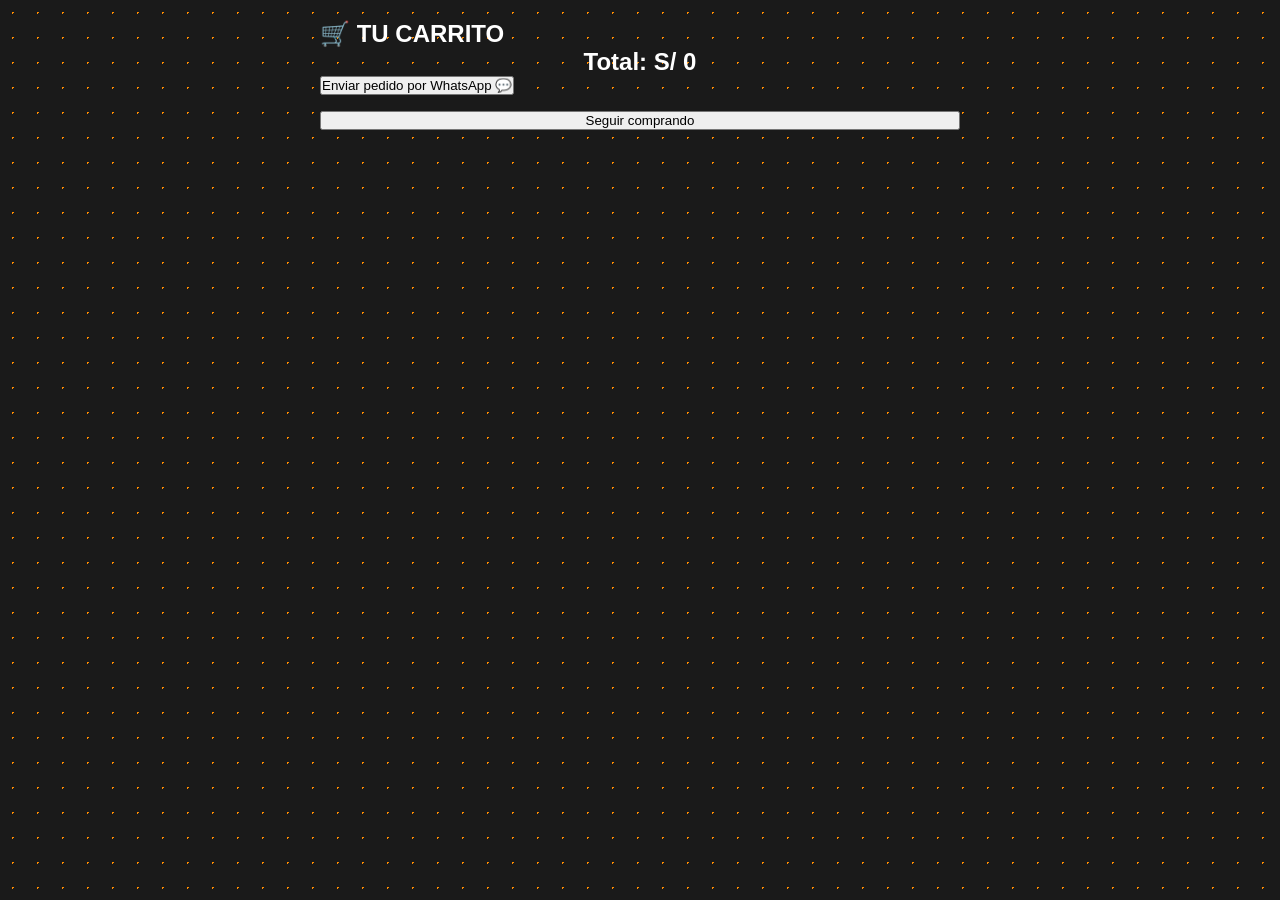
<file: carrito.html>
<!DOCTYPE html>
<html lang="es">
<head>
<meta charset="UTF-8"><meta name="viewport" content="width=device-width, initial-scale=1.0">
<title>Carrito - Luu Store</title>
<link rel="stylesheet" href="style.css">
</head>
<body>
<div class="container" style="padding-top:20px">
  <h2 class="section-title">🛒 TU CARRITO</h2>
  <div id="cartItemsFull"></div>
  <h2 class="product-price" style="text-align:center">Total: <span id="cartTotalFull">S/ 0</span></h2>
  <button id="whatsappBtnFull" class="btn-add-cart">Enviar pedido por WhatsApp 💬</button>
  <button onclick="window.location='index.html'" class="btn btn-secondary" style="width:100%; margin-top:1rem">Seguir comprando</button>
</div>
<script src="monedas.js"></script>
<script src="productos.js"></script>
<script src="script.js"></script>
</body>
</html>
</file>
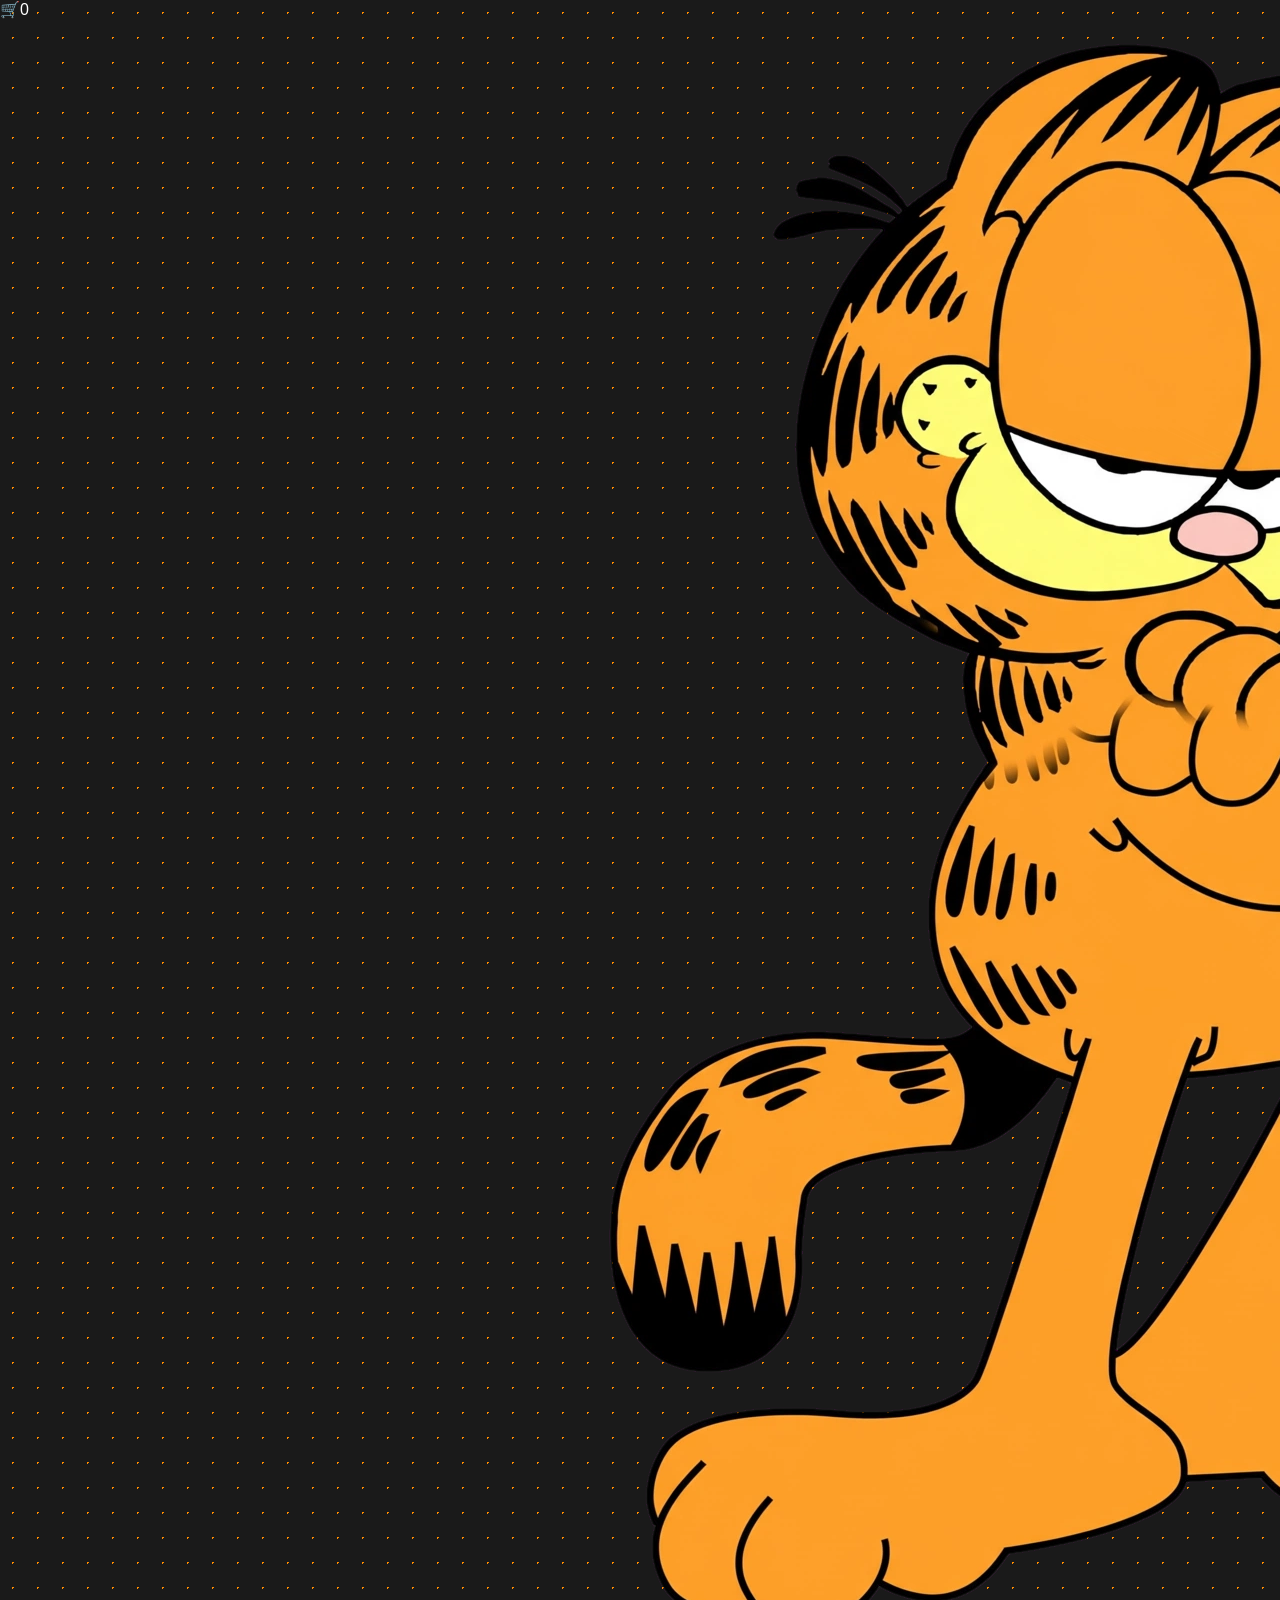
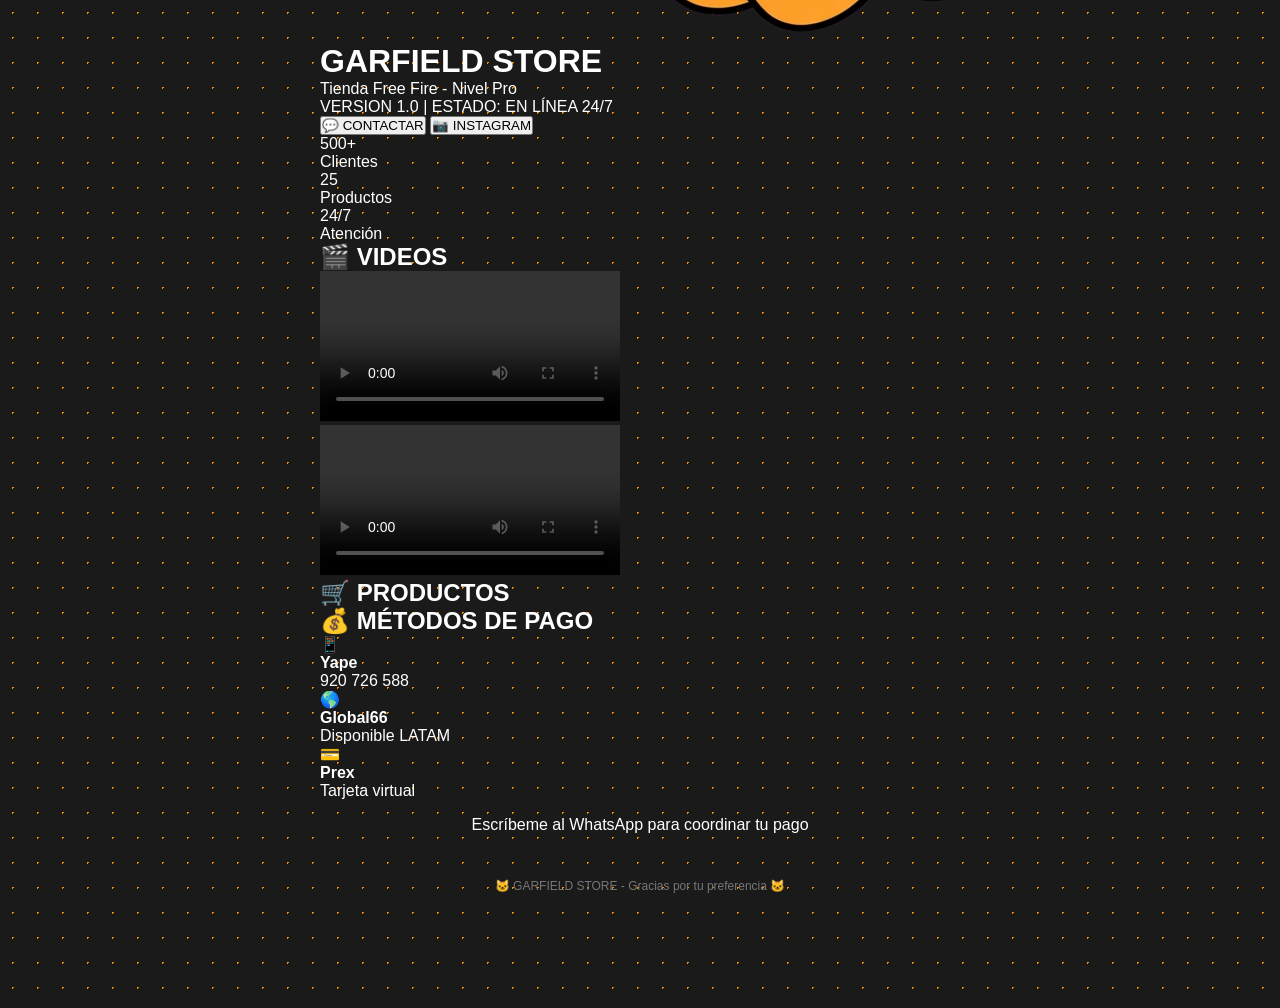
<file: tienda.html>
<!DOCTYPE html>
<html lang="es">
<head>
<meta charset="UTF-8"><meta name="viewport" content="width=device-width, initial-scale=1.0">
<title>Garfield Store</title>
<link rel="stylesheet" href="style.css">
</head>
<body>

<div class="cart-float" onclick="window.location='carrito.html'">🛒<span class="cart-count" id="cartCount">0</span></div>

<div class="container">
  <div class="header-center">
    <img src="logo.png">
    <h1>GARFIELD STORE</h1>
    <p>Tienda Free Fire - Nivel Pro</p>
    <p class="sub">VERSION 1.0 | ESTADO: EN LÍNEA 24/7</p>
  </div>

  <div class="btn-group">
    <button class="btn" onclick="window.open('https://wa.me/51920726588')">💬 CONTACTAR</button>
    <button class="btn btn-secondary" onclick="window.open('https://instagram.com/luu_store')">📷 INSTAGRAM</button>
  </div>

  <div class="stats">
    <div class="stat-box">
      <div class="stat-number">500+</div>
      <div class="stat-label">Clientes</div>
    </div>
    <div class="stat-box">
      <div class="stat-number">25</div>
      <div class="stat-label">Productos</div>
    </div>
    <div class="stat-box full">
      <div class="stat-number">24/7</div>
      <div class="stat-label">Atención</div>
    </div>
  </div>

  <!-- VIDEOS CON TUS LINKS -->
  <h2 class="section-title">🎬 VIDEOS</h2>
  <div class="video-grid">
    <div class="video-box">
      <video src="https://files.evogb.win/rRxKpG.mp4" controls></video>
    </div>
    <div class="video-box">
      <video src="https://files.evogb.win/S4LvtE.mp4" controls></video>
    </div>
  </div>

  <h2 class="section-title">🛒 PRODUCTOS</h2>

  <div class="currency-grid" id="currencyBtns"></div>
  <div id="categories"></div>
  <div id="productos"></div>

  <h2 class="section-title">💰 MÉTODOS DE PAGO</h2>
  <div class="pay-grid">
    <div class="pay-box"><div class="icon">📱</div><h4>Yape</h4><p>920 726 588</p></div>
    <div class="pay-box"><div class="icon">🌎</div><h4>Global66</h4><p>Disponible LATAM</p></div>
    <div class="pay-box"><div class="icon">💳</div><h4>Prex</h4><p>Tarjeta virtual</p></div>
  </div>
  <p style="text-align:center; margin-top:1rem; color:var(--neon)">Escríbeme al WhatsApp para coordinar tu pago</p>
</div>

<footer>🐱 GARFIELD STORE - Gracias por tu preferencia 🐱</footer>

<script src="monedas.js"></script>
<script src="productos.js"></script>
<script src="script.js"></script>
</body>
</html>
</file>
<file: style.css>
*{margin:0;padding:0;box-sizing:border-box;font-family:'Quicksand', sans-serif}
body{background:#1a1a1a;color:#fff;padding-bottom:90px;background-image:radial-gradient(#FF8C00 1px, transparent 1px);background-size:25px 25px}
header{text-align:center;padding:30px 15px;background:linear-gradient(135deg, #FF4500 0%, #FF8C00 100%);border-bottom:4px solid #000;position:relative}
header h1{font-size:32px;color:#fff;text-shadow:2px 2px 0 #000;font-weight:700}
header p{color:#FFE4B5;margin-top:8px;font-size:15px}
#btn-carrito{position:absolute;top:20px;right:20px;background:#000;color:#FF8C00;border:2px solid #FF8C00;padding:10px 15px;border-radius:25px;font-weight:700;cursor:pointer}
#contador{background:#FF4500;color:#fff;padding:2px 8px;border-radius:50%;margin-left:5px}
.container{max-width:680px;margin:auto;padding:20px}
.card{background:#2a2a2a;border-radius:20px;padding:18px;margin:18px 0;box-shadow:0 6px 15px rgba(255,140,0,0.3);border:2px solid #FF8C00}
.card h2{color:#FF8C00;margin-bottom:8px;font-size:22px;text-align:center}
.card h3{font-size:15px;color:#FFA500;margin:12px 0 8px;text-align:center;font-weight:600}
.info{font-size:12px;color:#aaa;text-align:center;margin-bottom:10px}
select{width:100%;padding:10px;border:2px solid #FF8C00;border-radius:12px;margin-bottom:12px;background:#1a1a1a;color:#fff;font-weight:600}
table{width:100%;font-size:14px;background:#1a1a1a;border-radius:12px;overflow:hidden;margin-bottom:8px}
table td{padding:8px;border-bottom:1px dashed #444}
.controles{display:flex;gap:5px;align-items:center}
.btn-add{background:#FF8C00;color:#000;border:none;padding:6px 12px;border-radius:8px;font-weight:700;cursor:pointer}
.btn-cant{background:#333;color:#FF8C00;border:1px solid #FF8C00;padding:6px 10px;border-radius:8px;font-weight:700;min-width:35px;text-align:center}
.modal{display:none;position:fixed;z-index:1000;left:0;top:0;width:100%;height:100%;background:rgba(0,0,0,0.8)}
.modal-contenido{background:#2a2a2a;margin:10% auto;padding:20px;border:3px solid #FF8C00;border-radius:20px;width:90%;max-width:500px;color:#fff}
.cerrar{float:right;font-size:28px;font-weight:bold;color:#FF8C00;cursor:pointer}
#btn-enviar-wp{width:100%;background:linear-gradient(135deg, #25D366 0%, #128C7E 100%);color:#fff;border:none;padding:12px;border-radius:12px;font-weight:700;font-size:16px;margin-top:15px;cursor:pointer}
footer{text-align:center;padding:25px;font-size:12px;color:#777}
</file>
